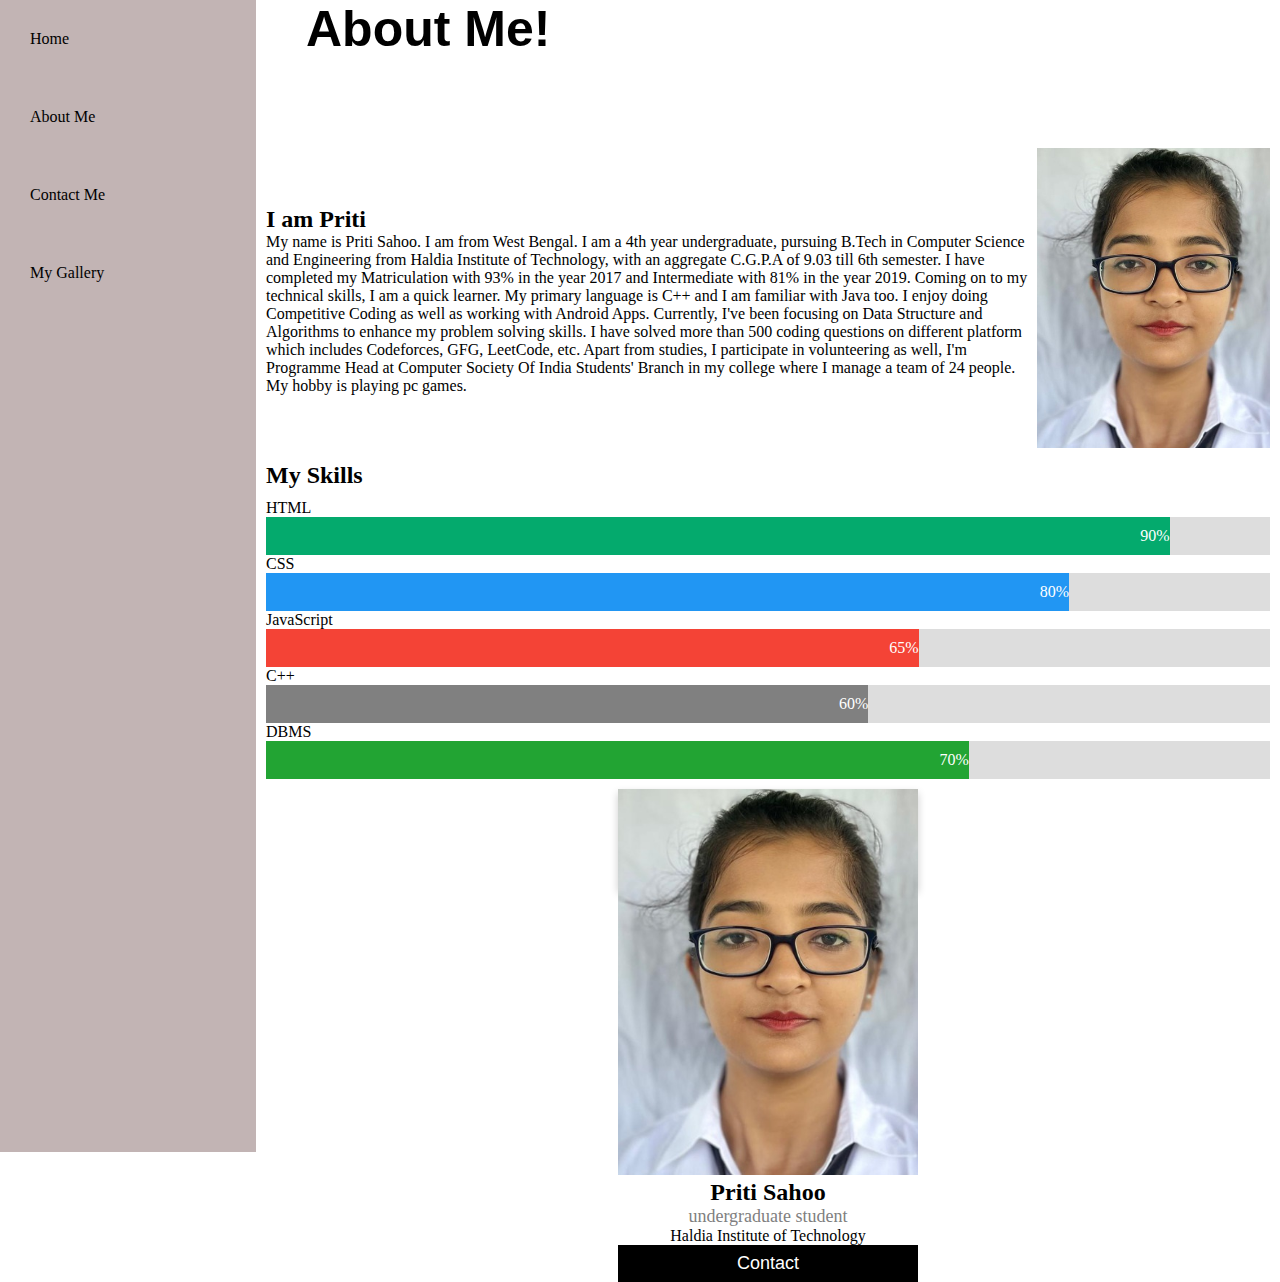
<file: about.html>
<!DOCTYPE html>
<html lang="en">
<head>
    <link rel="stylesheet" href="style.css">
    <meta charset="UTF-8">
    <meta http-equiv="X-UA-Compatible" content="IE=edge">
    <meta name="viewport" content="width=device-width, initial-scale=1.0">
    <title>Document</title>
</head>
<body>
    <div class="container">
        <div class="sidebar">
            <nav>
                <ul>
                    <li><a href="index.html">Home</a></li>
                    <li><a href="about.html">About Me</a></li>
                    <li><a href="contact.html">Contact Me</a></li>
                    <li><a href="gallery.html">My Gallery</a></li>
                </ul>
            </nav>
        </div>        
        <div class="info">
            <h1 id="about">About Me!</h1>
            <div class="aboutcontainer">
               
                <div class="aboutitem">
                    <h2>I am Priti</h2>
                    <p>My name is Priti Sahoo. I am from West Bengal. I am a 4th year undergraduate, pursuing B.Tech in Computer Science and Engineering from Haldia Institute of Technology, with an aggregate C.G.P.A of 9.03 till 6th semester. 
                        I have completed my Matriculation with 93% in the year 2017 and Intermediate with 81% in the year 2019.
                        
                        Coming on to my technical skills, I am a quick learner. My primary language is C++ and I am familiar with Java too.
                        I enjoy doing Competitive Coding as well as working with Android Apps.
                        Currently, I've been focusing on Data Structure and Algorithms to enhance my problem solving skills.
                        I have solved more than 500 coding questions on different platform which includes Codeforces, GFG, LeetCode, etc.
                        
                        Apart from studies, I participate in volunteering as well, I'm Programme Head at Computer Society Of India Students' Branch in my college where I manage a team of 24 people.
                        
                        My hobby is playing pc games.
                        </p>
                </div>
                <div class="mypic">
                    <img src="passport (1).jpg" id="passport" alt="pic">
                </div>
            </div>
                <h2 id="sk">My Skills</h2>
                <!-- skills add-->
            <div class="skill">    
                <p>HTML</p>
                <div class="skillcontainer">
                <div class="skills html">90%</div>
                </div>

                <p>CSS</p>
                <div class="skillcontainer">
                <div class="skills css">80%</div>
                </div>

                <p>JavaScript</p>
                <div class="skillcontainer">
                <div class="skills js">65%</div>
                </div>

                <p>C++</p>
                <div class="skillcontainer">
                <div class="skills php">60%</div>
                </div>

                <p>DBMS</p>
                <div class="skillcontainer">
                <div class="skills dbms">70%</div>
                </div>
            
            </div> 

            <!--Profile Card-->
            <div class="card">
                <img src="passport (1).jpg" alt="Priti pic" style="width:100%">
                <h2>Priti Sahoo</h2>
                <p class="title">undergraduate student</p>
                <p>Haldia Institute of Technology</p>
                <a href="https://github.com/pritisahoo-zemoso"><i class="fa fa-github"></i></a>
                <a href="#"><i class="fa fa-twitter"></i></a>
                <a href="#"><i class="fa fa-linkedin"></i></a>
                <a href="#"><i class="fa fa-facebook"></i></a>
                <p><button id="bt">Contact</button></p>
            </div>
        </div>
    </div>
</body>
</html>
</file>
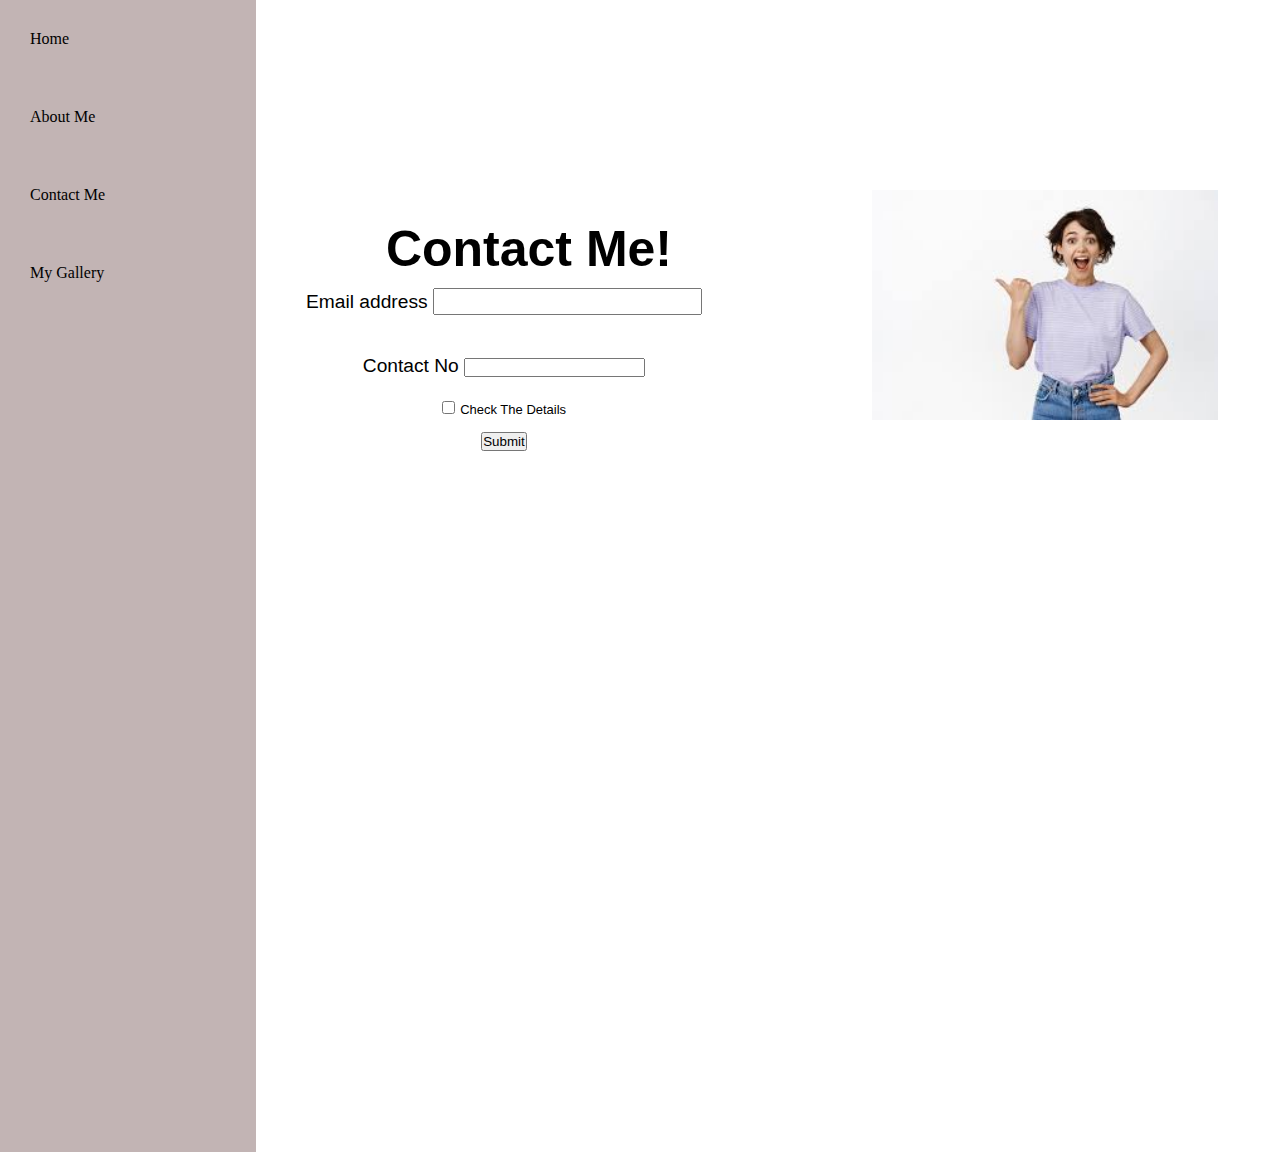
<file: contact.html>
<!DOCTYPE html>
<html lang="en">
<head>
    <link rel="stylesheet" href="style.css">
    <meta charset="UTF-8">
    <meta http-equiv="X-UA-Compatible" content="IE=edge">
    <meta name="viewport" content="width=device-width, initial-scale=1.0">
    <title>Document</title>
</head>
<body>
    <div class="container">
        <div class="sidebar">
            <nav>
                <ul>
                    <li><a href="index.html">Home</a></li>
                    <li><a href="about.html">About Me</a></li>
                    <li><a href="contact.html">Contact Me</a></li>
                    <li><a href="gallery.html">My Gallery</a></li>
                </ul>
            </nav>
        </div>
        <div class="contactform">
            <h1>Contact Me!</h1>
            <form>

                <div class="email">
                  <label for="InputEmail1" class="form-label">Email address</label>
                  <input type="email" class="form-control" id="InputEmail1" aria-describedby="emailHelp">
                  <div id="emailHelp" class="form-text"></div>
                </div>
                <div class="contact">
                  <label for="InputContactNo" class="form-label">Contact No</label>
                  <input type="ContactNo" class="form-control" id="InputContactNo">
                </div>
                <div class="form-check">
                  <input type="checkbox" class="form-check-input" id="exampleCheck1">
                  <label class="form-check-label" for="exampleCheck1">Check The Details</label>
                </div>
                <button type="submit" class="btn btn-primary">Submit</button>
            </form>
            
        </div>
        <img id="chkimg" src="chk this.jpg" alt="chk this" />
</body>
</html>
</file>
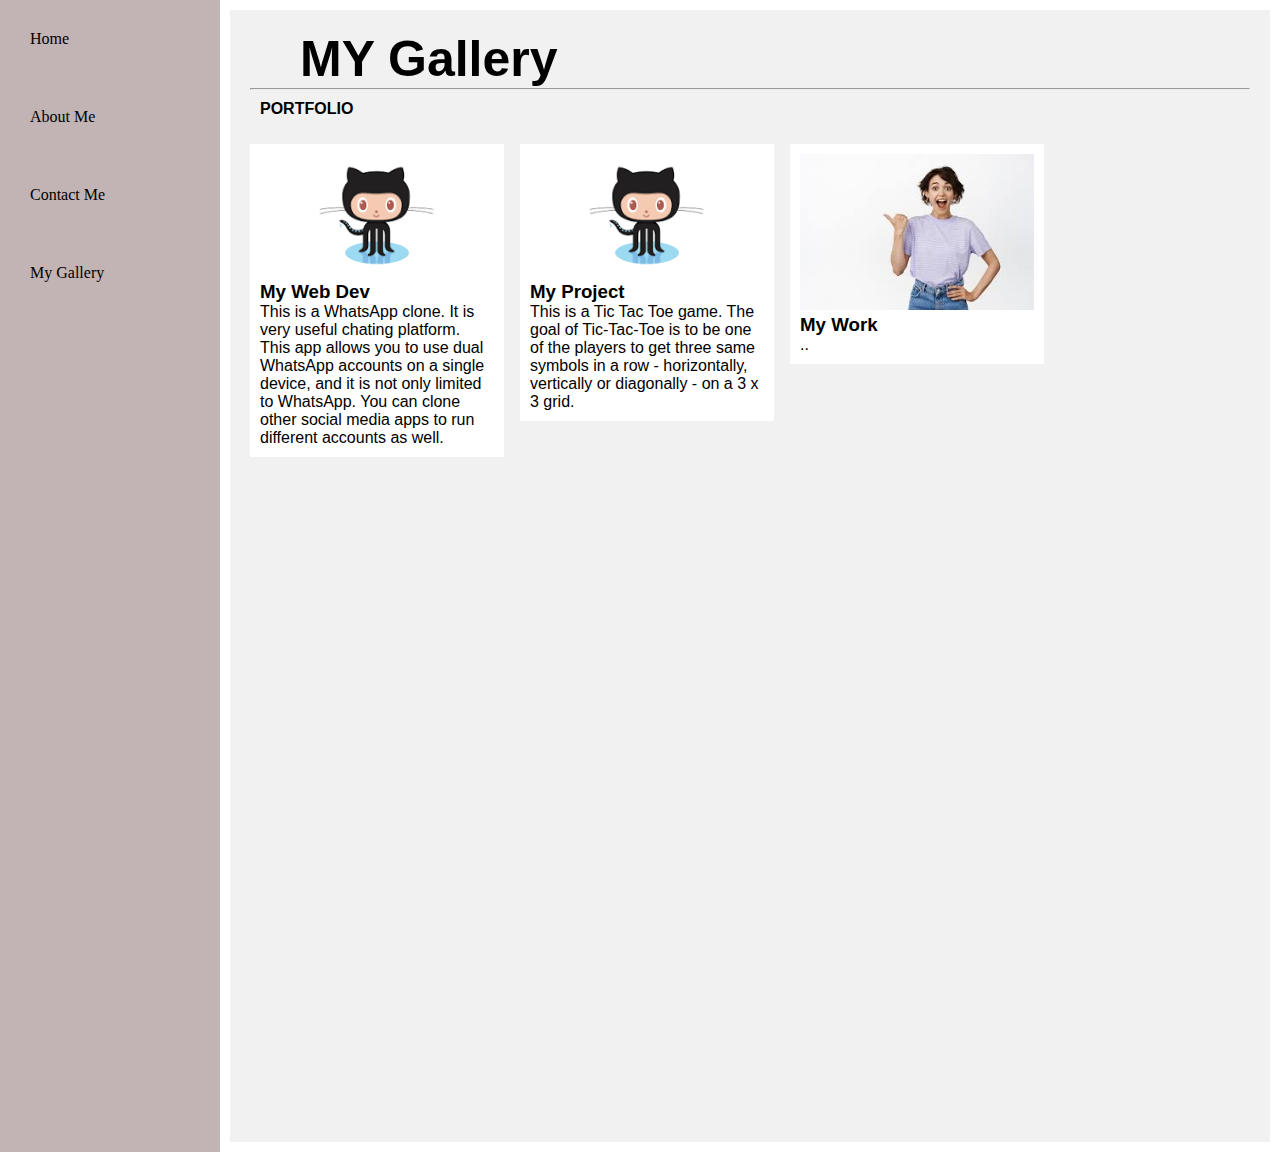
<file: gallery.html>
<!DOCTYPE html>
<html lang="en">
<head>
    <link rel="stylesheet" href="style.css">
    <meta charset="UTF-8">
    <meta http-equiv="X-UA-Compatible" content="IE=edge">
    <meta name="viewport" content="width=device-width, initial-scale=1.0">
    <title>Document</title>
</head>
<body>
    <div class="container">
        <div class="sidebar">
            <nav>
                <ul>
                    <li><a href="index.html">Home</a></li>
                    <li><a href="about.html">About Me</a></li>
                    <li><a href="contact.html">Contact Me</a></li>
                    <li><a href="gallery.html">My Gallery</a></li>
                </ul>
            </nav>
        </div>
        
        <!--......-->
        <!-- MAIN (Center website) -->
        <div class="gallery">

            <h1 id="gl">MY Gallery</h1>
            <hr>
    
            <h4>PORTFOLIO</h4>
           
    
            <!-- Portfolio Gallery Grid -->
            <div class="row">
                <div class="column">
                    <div class="content">
                    <img src="git pic.png" alt="gitpic" style="width:100%">
          <h3>My Web Dev</h3>
          <p>This is a WhatsApp clone. It is very useful chating platform. This app allows you to use dual WhatsApp accounts on a single device, and it is not only limited to WhatsApp.
            You can clone other social media apps to run different accounts as well. </p>
        </div>
      </div>
      <div class="column">
        <div class="content">
          <img src="git pic.png" alt="img" style="width:100%">
          <h3>My Project</h3>
          <p>This is a Tic Tac Toe game. The goal of Tic-Tac-Toe is to be one of the players to get three same 
            symbols in a row - horizontally, vertically or diagonally - on a 3 x 3 grid.</p>
        </div>
      </div>
      <div class="column">
        <div class="content">
          <img src="chk this.jpg" alt="Nature" style="width:100%">
          <h3>My Work</h3>
          <p>..</p>
        </div>
      </div>
    
    </div>
    
    
    <!-- END GALLERY -->
    </div>
</div>
</body>
</html>
</file>
<file: style.css>
*{
    margin: 0;
    padding: 0;
}
.info {
    /*background-color: rgb(173, 173, 223);*/
    /*background-image:url(/backgroud\ img.jpg);*/
    
    width: 80vw;
    height: 90vw;
}
/*body div .info {
    background-image:url(/backgroud\ img.jpg);
}*/
#pic {
    background-image:url("front_pic.jpg");
}
#intro {
    padding-top: 200px;
    color: white;
}

#intro::first-letter {
    font-size: 3cm;
    color:white;
    
    font-family: 'Lucida Sans', 'Lucida Sans Regular', 'Lucida Grande', 'Lucida Sans Unicode', Geneva, Verdana, sans-serif;
}

.sidebar {
    background-color:rgb(194, 180, 180);
    width: 20vw;
    height:90vw;
}
.sidebar nav li {
    padding: 30px;
    list-style: none;
    
}
.sidebar nav li a {
    text-decoration: none;
    color:black;
}
.container {
    display: flex;
    
}
.contactform {
    text-align: center;
    font-size: larger;
    font-family:'Segoe UI', Tahoma, Geneva, Verdana, sans-serif;
    padding: 0 50px;
    padding-top: 220px;
    
}
.contactform h1 {
    font-family: Arial, Helvetica, sans-serif;
    text-align: center;
    font-size: 50px;

}
.form-check-label {
    font-size: small;
}
.contactform form div {
    padding: 10px 0;
} 
h1 {
    padding-left: 50px;
}
#chkimg {
    padding-left: 120px;
    height: 230px;
    padding-top: 190px;
    
}
#InputEmail1 {
    font-size: 20px;
}
#InputContacrNo {
    font-size: 20px;
}
.aboutcontainer {
    display: flex;
    align-items: center;
    justify-content: center;
    padding-top: 80px;
    margin: 10px;
}
#about {
    font-family:'Segoe UI', Tahoma, Geneva, Verdana, sans-serif;
    font-size: 50px;
}
#passport {
    height: 300px;
}
/*skills */
.skill{
    box-sizing:border-box;
    margin: 10px;
}

/* Container for skill bars */
.skillcontainer {
  width: 100%; 
  background-color: #ddd; 
}

.skills {
  text-align: right; 
  padding-top: 10px; 
  padding-bottom: 10px; 
  color: white; 
}

.html {width: 90%; background-color: #04AA6D;}
.css {width: 80%; background-color: #2196F3;} 
.js {width: 65%; background-color: #f44336;} 
.php {width: 60%; background-color: #808080;} 
.dbms {width: 70%; background-color: #22a433;} 

#sk {
    margin: 10px;
}
/* profile card*/
.card {
    box-shadow: 0 4px 8px 0 rgba(0, 0, 0, 0.2);
    max-width: 300px;
    margin: auto;
    text-align: center;
    height: 100px;
  }
  
  .title {
    color: grey;
    font-size: 18px;
  }
  
  #bt {
    border: none;
    outline: 0;
    display: inline-block;
    padding: 8px;
    color: white;
    background-color: #000;
    text-align: center;
    cursor: pointer;
    width: 100%;
    font-size: 18px;
  }
  
  .card a {
    text-decoration: none;
    font-size: 22px;
    color: black;
  }
  
  button:hover, .card a:hover {
    opacity: 0.7;
  }
/* gallery */

  
  body div .gallery{
    background-color: #f1f1f1;
    padding: 20px;
    font-family: Arial;
  }
  
  /* Center website */
  .gallery {
    max-width: 1000px;
    margin: 10px;
  }
  
  #gl {
    font-size: 50px;
    word-break: break-all;
  }
  
  .row {
    margin: 8px -16px;
  }
  
  /* Add padding BETWEEN each column (if you want) */
  .row,
  .row > .column {
    padding: 8px;
  }
  
  /* Create four equal columns that floats next to each other */
  .column {
    float: left;
    width: 25%;
  }
  
  /* Clear floats after rows */
  .row:after {
    content: "";
    display: table;
    clear: both;
  }
  
  /* Content */
  .content {
    background-color: white;
    padding: 10px;
  }
  
  /* Responsive layout - makes a two column-layout instead of four columns */
  @media screen and (max-width: 900px) {
    .column {
      width: 50%;
    }
  }
  
  /* Responsive layout - makes the two columns stack on top of each other instead of next to each other */
  @media screen and (max-width: 600px) {
    .column {
      width: 800%;
    }
  }
h4 {
    margin: 10px;
}
</file>
